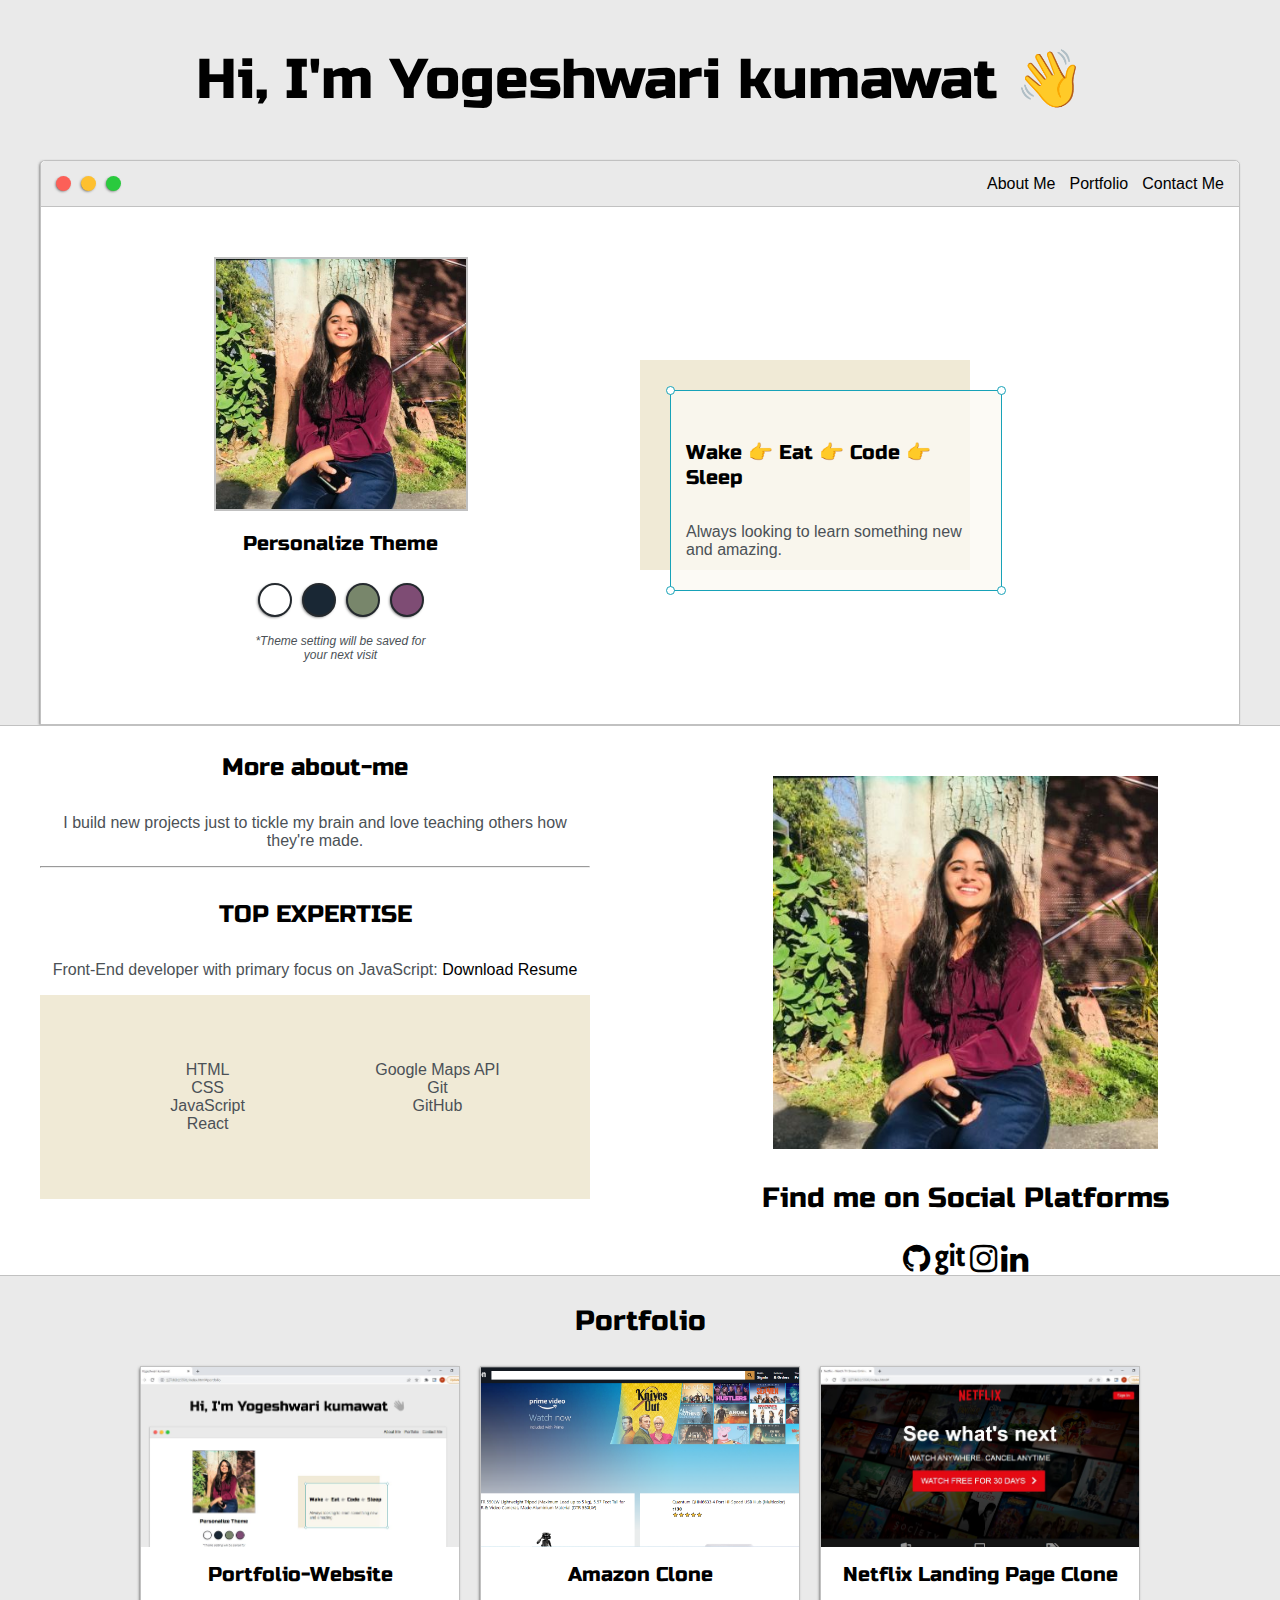
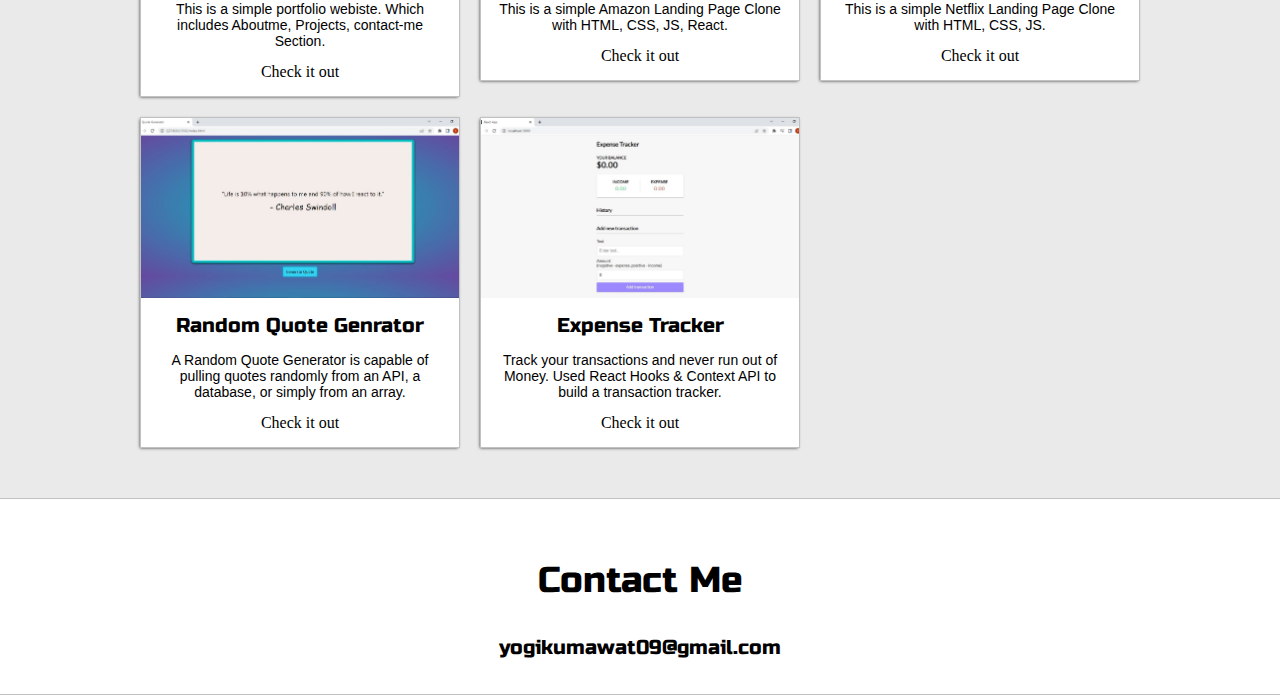
<file: index.html>
<!DOCTYPE html>
<html>
<head>
    <title>Yogeshwari kumawat</title>
    <meta name="viewport" content="width=device-width, initial-scale=1, 
    maximum-scale=1, minimum-scale=1" />

    <link href="https://fonts.googleapis.com/css2?family=Russo+One&display=swap" rel="stylesheet">

    <link href="https://fonts.googleapis.com/css2?
    family=Roboto+Mono:wght@500&family=Russo+One&display=swap" 
    rel="stylesheet">
    
    <link rel="stylesheet" type="text/css" href="default.css">

    <link id="theme-style" rel="stylesheet" type="text/css" href="">
    <link rel="stylesheet" href="https://maxcdn.bootstrapcdn.com/font-awesome/4.7.0/css/font-awesome.min.css">
</head>
<body>
    
    <section class="s1">
        <div class="main-container">
        <div class="greeting-wrapper">
            <h1>Hi, I'm Yogeshwari kumawat 👋</h1>
        </div>

        <div class="intro-wrapper">
            <div class="nav-wrapper">
                <div class="dots-wrapper">
               <div id="dot-1" class="browser-dot"></div>
               <div id="dot-2" class="browser-dot"></div>
               <div id="dot-3" class="browser-dot"></div>
            </div>

            <ul id="navigation">
                <li><a href="#about-me">About Me</a></li>
                <li><a href="#portfolio">Portfolio</a></li>
                <li><a href="#contact-me">Contact Me</a></li>
            </ul>
            </div>
        
            <div class="left-column">
            <img id="profile_pic" src="images/yogi.jpg">
            <h5 style="text-align:center;Line-height: 0;">Personalize Theme</h5>

            <div id ="theme-option-wrapper">
                <div data-mode="light" id="light-mode" class="theme-dot"></div>
                <div data-mode="blue" id="blue-mode" class="theme-dot"></div>
                <div data-mode="green" id="green-mode" class="theme-dot"></div>
                <div data-mode="purple" id="purple-mode" class="theme-dot"></div>
            </div>

            <p id="setting-note"> *Theme setting will be saved for<br>your next visit
            </p>
            </div>


            <div class="right-column">

                <div id="preview-shadow">
             <div id="preview">
                 <div id="corner-tl" class="corner"></div>
                 <div id="corner-tr" class="corner"></div>
                 <h5>Wake 👉 Eat 👉 Code 👉 Sleep</h5>
                 <p>Always looking to learn something new and amazing.</p>
                 <div id="corner-br" class="corner"></div>
                 <div id="corner-bl" class="corner"></div>
             </div>
             </div>
            </div>
        </div>
      </div>
    </section>

    <section class="s2">
        <div class="main-container" id="about-me" style="text-align: center;">
            <div class="about-wrapper">
             <div class="about-me">
               <h4 style="margin-top: 5%">More about-me</h4>
               <p>I build new projects just to tickle my brain and love teaching others how they're made.</p>
               
               <hr>
               <h4>TOP EXPERTISE</h4>

               <p>Front-End developer with primary focus on JavaScript:
                   <a target="_blank" href="yogeshwari k.pdf">Download Resume</a> </p>
               
                <div id="skills">
                    <ul>
                        <li>HTML</li>
                        <li>CSS</li>
                        <li>JavaScript</li>
                        <li>React</li>
                    </ul>

                    <ul>
                        <li>Google Maps API</li>
                        <li>Git</li>
                        <li>GitHub</li>
                    </ul>

                 </div>

                </div>

             <div class="social-links">
                <div class="about-img">
                    <img id="social_img" src="images/yogi.jpg">
                <h3>Find me on Social Platforms</h3>
                                <div class="flex-center">
                                    <a href="https://www.github.com/Yogeshwari18" target="_blank"><i
                                            class="fa fa-github fa-2x icon-3d"></i></a>
                                    <a href="https://www.github.com/Yogeshwari18" target="_blank"><i
                                            class="fa fa-git fa-2x icon-3d"></i></a>
                                    <a href="https://www.instagram.com/yogikumawat09" target="_blank"><i
                                            class="fa fa-instagram fa-2x icon-3d"></i></a>
                                    <a href="https://www.linkedin.com/in/yogeshwari-kumawat-737a9b20a" target="_blank"><i
                                            class="fa fa-linkedin fa-2x icon-3d"></i></a>
                </div>
              </div>
            </div>
            </div>
          </div>
        </div>
    </section>

    <section class="s1">
        <div class="main-container"  id="portfolio" style="text-align: center;">
            <h3 style="text-align: center;">Portfolio</h3>
            <div class="post-wrapper">  
            <div>
                <div class="post">
                    <img class="thumbnail" src="images/portfolio.JPG">
                    <div class="post-preview">
                        <h6 class="post-title">Portfolio-Website</h6>
                        <p class="post-intro">This is a simple portfolio webiste. Which includes Aboutme, Projects, contact-me Section.
                        </p>
                        <a href="https://yogeshwari18.github.io/" target="_blank">Check it out</a>
                    </div>
                </div>
            </div>

            <div>
                <div class="post">
                    <img class="thumbnail" src="images/amazon-clone.png">
                    <div class="post-preview">
                        <h6 class="post-title">Amazon Clone</h6>
                        <p class="post-intro">This is a simple Amazon Landing Page Clone with HTML, CSS, JS, React.
                        </p>
                        <a href="https://yogeshwari18.github.io/amazon-clone" target="_blank">Check it out</a>
                    </div>
                </div>
            </div>

            <div>
                <div class="post">
                    <img class="thumbnail" src="images/netflix.JPG">
                    <div class="post-preview">
                        <h6 class="post-title">Netflix Landing Page Clone</h6>
                        <p class="post-intro">This is a simple Netflix Landing Page Clone with HTML, CSS, JS.
                        </p>
                        <a href="/projects/netflix-landing/" target="_blank">Check it out</a>
                    </div>
                </div>
            </div>

            <div>
                <div class="post">
                    <img class="thumbnail" src="images/quote project.JPG">
                    <div class="post-preview">
                        <h6 class="post-title">Random Quote Genrator</h6>
                        <p class="post-intro">A Random Quote Generator is capable of pulling quotes randomly from an API, a database, or simply from an array.
                        </p>
                        <a href="/projects/Random-Quote-main/" target="_blank">Check it out</a>
                    </div>
                </div>
            </div>

            <div>
                <div class="post">
                    <img class="thumbnail" src="images/expensetracker.JPG">
                    <div class="post-preview">
                        <h6 class="post-title">Expense Tracker</h6>
                        <p class="post-intro">Track your transactions and never run out 
                             of Money. Used React Hooks & Context 
                             API to build a transaction tracker.
                        </p>
                        <a href="" target="_blank">Check it out</a>
                    </div>
                </div>
            </div>

            </div>
        </div>
    </section>

    <section class="s2">
        <div class="main-container" style="text-align: center;" id="contact-me">
            <h2 style="margin-top: 5%">Contact Me</h2>
            <h5><a href="mailto:yogikumawat09@gmail.com">yogikumawat09@gmail.com</a></h5>
        </div>
        </div>

   <script type="text/javascript" src="script.js"></script>

</body>
</html>
</file>
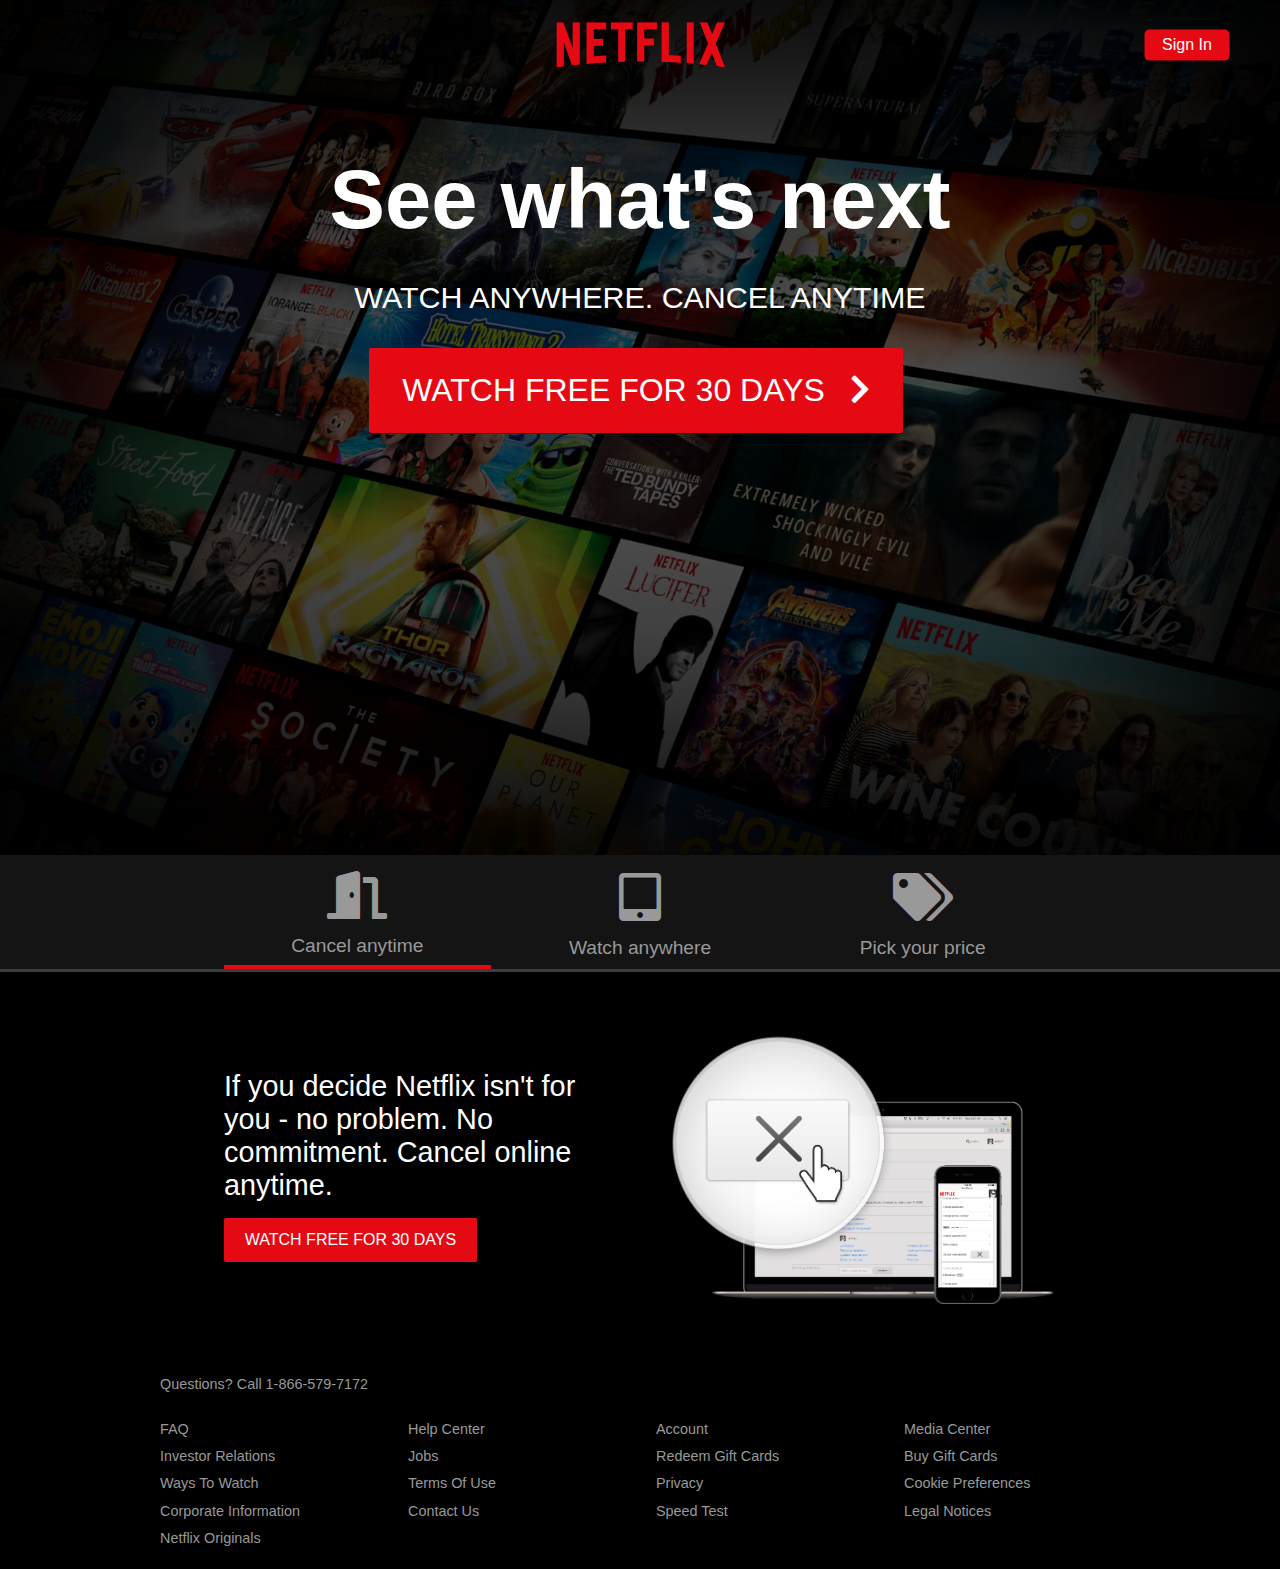
<file: projects/netflix-landing/index.html>
<!DOCTYPE html>
<html lang="en">
  <head>
    <meta charset="UTF-8" />
    <meta http-equiv="X-UA-Compatible" content="IE=edge" />
    <meta name="viewport" content="width=device-width, initial-scale=1.0" />
    <link
      href="https://cdnjs.cloudflare.com/ajax/libs/font-awesome/5.13.0/css/all.min.css"
      rel="stylesheet"
    />
    <link rel="stylesheet" href="css/style.css" />
    <title>Netflix - Watch TV Shows Online, Watch Movies Online</title>
  </head>
  <body>
    <header class="showcase">
      <div class="showcase-top">
        <img src="img/logo.png" alt="Netflix" />
        <a href="#" class="btn btn-rounded">Sign In</a>
      </div>
      <div class="showcase-content">
        <h1>See what's next</h1>
        <p>Watch anywhere. cancel anytime</p>
        <a href="#" class="btn btn-xl">
          Watch Free For 30 Days <i class="fas fa-chevron-right btn-icon"></i>
        </a>
      </div>
    </header>
    <section class="tabs">
      <div class="container">
        <div id="tab-1" class="tab-item tab-border">
          <i class="fas fa-door-open fa-3x"></i>
          <p class="hide-sm">Cancel anytime</p>
        </div>
        <div id="tab-2" class="tab-item">
          <i class="fas fa-tablet-alt fa-3x"></i>
          <p class="hide-sm">Watch anywhere</p>
        </div>
        <div id="tab-3" class="tab-item">
          <i class="fas fa-tags fa-3x"></i>
          <p class="hide-sm">Pick your price</p>
        </div>
      </div>
    </section>

    <section class="tab-content">
      <div class="container">
        <!-- Tab Content 1 -->
        <div id="tab-1-content" class="tab-content-item show">
          <div class="tab-1-content-inner">
            <div>
              <p class="text-lg">
                If you decide Netflix isn't for you - no problem. No commitment.
                Cancel online anytime.
              </p>
              <a href="#" class="btn btn-lg">Watch Free For 30 Days</a>
            </div>
            <img src="img/tab-content-1.png" alt="" />
          </div>
        </div>

        <!-- Tab 2 content -->
        <div id="tab-2-content" class="tab-content-item">
          <div class="tab-2-content-top">
            <p class="text-lg">
              Watch TV shows and movie anytime, anywhere - personalized for you.
            </p>
            <a href="#" class="btn btn-lg">Watch Free For 30 Days</a>
          </div>
          <div class="tab-2-content-bottom">
            <div>
              <img src="img/tab-content-2-1.png" alt="" />
              <p class="text-md">Watch on your TV</p>
              <p class="text-dark">
                Smart TVs, PlayStation, Xbox, Chromecast, Apple TV, Blu-ray
                players and more.
              </p>
            </div>

            <div>
              <img src="img/tab-content-2-2.png" alt="" />
              <p class="text-md">Watch instantly or download for later</p>
              <p class="text-dark">
                Availabel on phone and tablet, wherever you go.
              </p>
            </div>

            <div>
              <img src="img/tab-content-2-3.png" alt="" />
              <p class="text-md">Use any computer</p>
              <p class="text-dark">Watch right on Netflix.com</p>
            </div>
          </div>
        </div>

        <!-- Tab 3 content -->
        <div id="tab-3-content" class="tab-content-item">
          <div class="text-center">
            <p class="text-lg">
              Choose one plan and watch everything on Netflix.
            </p>
            <a href="#" class="btn btn-lg">Watch Free For 30 Days</a>
          </div>

          <table class="table">
            <thead>
              <tr>
                <th></th>
                <th>Basic</th>
                <th>Standard</th>
                <th>Premium</th>
              </tr>
            </thead>
            <tbody>
              <tr>
                <td>Monthly price after free month ends on 6/19/19</td>
                <td>$8.99</td>
                <td>$12.99</td>
                <td>$15.99</td>
              </tr>
              <tr>
                <td>HD Available</td>
                <td><i class="fas fa-times"></i></td>
                <td><i class="fas fa-check"></i></td>
                <td><i class="fas fa-check"></i></td>
              </tr>
              <tr>
                <td>Ultra HD Available</td>
                <td><i class="fas fa-times"></i></td>
                <td><i class="fas fa-times"></i></td>
                <td><i class="fas fa-check"></i></td>
              </tr>
              <tr>
                <td>Screens you can watch on at the same time</td>
                <td>1</td>
                <td>2</td>
                <td>4</td>
              </tr>
              <tr>
                <td>Watch on your laptop, TV, phone and tablet</td>
                <td><i class="fas fa-check"></i></td>
                <td><i class="fas fa-check"></i></td>
                <td><i class="fas fa-check"></i></td>
              </tr>
              <tr>
                <td>Unlimited movies and TV shows</td>
                <td><i class="fas fa-check"></i></td>
                <td><i class="fas fa-check"></i></td>
                <td><i class="fas fa-check"></i></td>
              </tr>
              <tr>
                <td>Cancel anytime</td>
                <td><i class="fas fa-check"></i></td>
                <td><i class="fas fa-check"></i></td>
                <td><i class="fas fa-check"></i></td>
              </tr>
              <tr>
                <td>First month free</td>
                <td><i class="fas fa-check"></i></td>
                <td><i class="fas fa-check"></i></td>
                <td><i class="fas fa-check"></i></td>
              </tr>
            </tbody>
          </table>
        </div>
      </div>
    </section>

    <footer class="footer">
      <p>Questions? Call 1-866-579-7172</p>
      <div class="footer-cols">
        <ul>
          <li><a href="#">FAQ</a></li>
          <li><a href="#">Investor Relations</a></li>
          <li><a href="#">Ways To Watch</a></li>
          <li><a href="#">Corporate Information</a></li>
          <li><a href="#">Netflix Originals</a></li>
        </ul>
        <ul>
          <li><a href="#">Help Center</a></li>
          <li><a href="#">Jobs</a></li>
          <li><a href="#">Terms Of Use</a></li>
          <li><a href="#">Contact Us</a></li>
        </ul>
        <ul>
          <li><a href="#">Account</a></li>
          <li><a href="#">Redeem Gift Cards</a></li>
          <li><a href="#">Privacy</a></li>
          <li><a href="#">Speed Test</a></li>
        </ul>
        <ul>
          <li><a href="#">Media Center</a></li>
          <li><a href="#">Buy Gift Cards</a></li>
          <li><a href="#">Cookie Preferences</a></li>
          <li><a href="#">Legal Notices</a></li>
        </ul>
      </div>
    </footer>

    <script src="js/main.js"></script>
  </body>
</html>
</file>
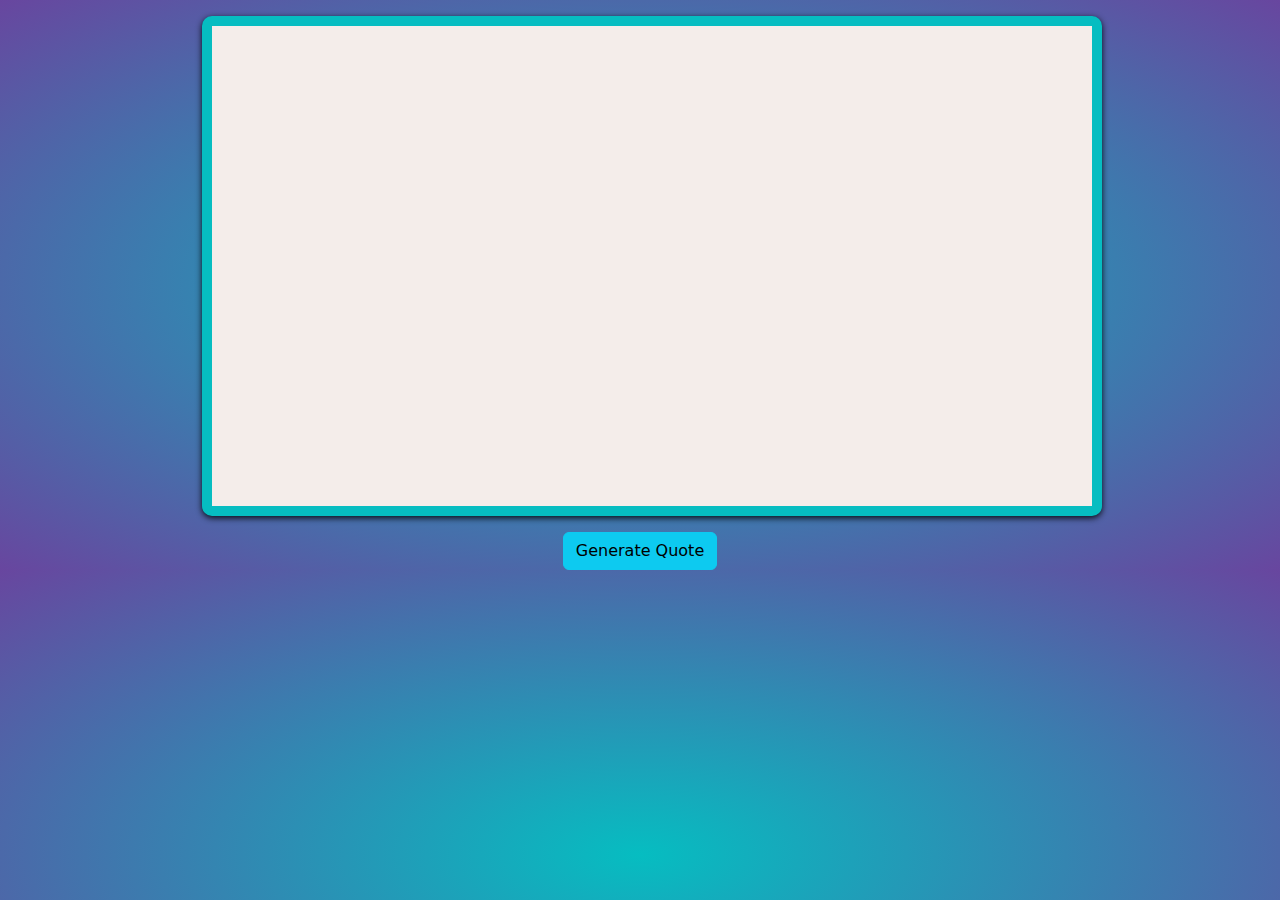
<file: projects/Random-Quote-main/index.html>
<!DOCTYPE html>
<html lang="en">
<head>
    <meta charset="UTF-8">
    <meta http-equiv="X-UA-Compatible" content="IE=edge">
    <meta name="viewport" content="width=device-width, initial-scale=1.0">
    <link rel="stylesheet" href="https://cdn.jsdelivr.net/npm/bootstrap@5.1.3/dist/css/bootstrap.min.css" >
    <link rel="stylesheet" href="style.css">
    <title>Quote Generator</title>
</head>
<body>
   
      <div class="container my-3">
        <div class="quotes">
            <p id="quote"></p>
            <h3 id="author"></h3>
        </div>
    </div>
    <div style="text-align: center;">
        <button onclick="generate()" type="button" class="btn btn-info">Generate Quote</button>
    </div>
    <script src="index.js"></script>
</body>
</html>
</file>
<file: default.css>
:root {
  --mainColor: #eaeaea;
  --secondaryColor: #fff;

  --borderColor: #c1c1c1;

  --mainText: black;
  --secondaryText: #4b5156;

  --themeDotBorder: #24292e;

  --previewBg: rgb(251, 249, 243, 0.8);
  --previewShadow: #f0ead6;

  --buttonColor: black;
}

html,
body {
  padding: 0;
  margin: 0;
}

body * {
  transition: 0.3s;
}

h1,
h2,
h3,
h4,
h5,
h6,
strong {
  color: var(--mainText);
  font-family: "Russo One", sans-serif !important;
  font-weight: 500;
}

p,
li,
span,
label,
input,
textarea {
  color: var(--secondaryText);
  font-family: "Roboto", sans-serif !important ;
}

a {
  text-decoration: none;
  color: black;
}

ul {
  list-style: none;
}

h1 {
  font-size: 56px;
}

h2 {
  font-size: 36px;
}
h3 {
  font-size: 28px;
}
h4 {
  font-size: 24px;
}
h5 {
  font-size: 20px;
}
h6 {
  font-size: 16px;
}

.s1 {
  background-color: var(--mainColor);
  border-bottom: 1px solid var(--borderColor);
  overflow: auto;
}

.s2 {
  background-color: var(--secondaryColor);
  border-bottom: 1px solid var(--borderColor);
  overflow: auto;
}

.main-container {
  width: 1200px;
  margin: 0 auto;
}

.greeting-wrapper {
  display: grid;
  text-align: center;
  align-content: center;
  min-height: 10em;
}

.intro-wrapper {
  background-color: var(--secondaryColor);
  border: 1px solid var(--borderColor);
  border-radius: 5px 5px 0 0;

  -webkit-box-shadow: -1px 1px 3px -1px rgba(0, 0, 0, 0.75);
  -moz-box-shadow: -1px 1px 3px -1px rgba(0, 0, 0, 0.75);
  box-shadow: -1px 1px 3px -1px rgba(0, 0, 0, 0.75);

  display: grid;
  grid-template-columns: 1fr 1fr;
  /*grid-template-rows: 3em 30em;*/
  grid-template-areas:
    "nav-wrapper nav-wrapper"
    "left-column right-column";
}

.nav-wrapper {
  border-radius: 5px 5px 0 0;
  grid-area: nav-wrapper;
  border-bottom: 1px solid var(--borderColor);
  display: flex;
  justify-content: space-between;
  align-items: center;
  background-color: var(--mainColor);
}

#navigation a {
  color: var(--mainText);
}

#navigation {
  margin: 0;
  padding: 10px;
}

#navigation li {
  display: inline-block;
  margin-right: 5px;
  margin-left: 5px;
}

.dots-wrapper {
  display: flex;
  padding: 10px;
}

#dot-1 {
  background-color: #fc6058;
}

#dot-2 {
  background-color: #fec02f;
}

#dot-3 {
  background-color: #2aca3e;
}

.browser-dot {
  background-color: black;
  height: 15px;
  width: 15px;
  border-radius: 50%;
  margin: 5px;

  -webkit-box-shadow: -1px 1px 3px -1px rgba(0, 0, 0, 0.75);
  -moz-box-shadow: -1px 1px 3px -1px rgba(0, 0, 0, 0.75);
  box-shadow: -1px 1px 3px -1px rgba(0, 0, 0, 0.75);
}

.left-column {
  grid-area: left-column;
  padding-top: 50px;
  padding-bottom: 50px;
}

#profile_pic {
  display: block;
  margin: 0 auto;

  height: 250px;
  width: 250px;
  object-fit: cover;
  border: 2px solid var(--borderColor);
}

#theme-option-wrapper {
  display: flex;
  justify-content: center;
}

.theme-dot {
  height: 30px;
  width: 30px;
  background-color: black;
  border-radius: 50%;

  margin: 5px;
  border: 2px solid var(--themeDotBorder);

  -webkit-box-shadow: -1px 1px 3px -1px rgba(0, 0, 0, 0.75);
  -moz-box-shadow: -1px 1px 3px -1px rgba(0, 0, 0, 0.75);
  box-shadow: -1px 1px 3px -1px rgba(0, 0, 0, 0.75);

  cursor: pointer;
}

.theme-dot:hover {
  border-width: 5px;
}

#light-mode {
  background-color: #fff;
}

#blue-mode {
  background-color: #192734;
}
#green-mode {
  background-color: #78866b;
}

#purple-mode {
  background-color: #7e4c74;
}

#setting-note {
  font-size: 12px;
  font-style: italic;
  text-align: center;
}

.right-column {
  grid-area: right-column;
  display: grid;
  align-content: center;

  padding-top: 50px;
  padding-bottom: 50px;
}

#preview-shadow {
  background-color: var(--previewShadow);
  width: 300px;
  height: 180px;
  padding-left: 30px;
  padding-top: 30px;
}

#preview {
  width: 300px;
  border: 1.5px solid #17a2b8;
  background-color: var(--previewBg);
  padding: 15px;
  position: relative;
}

.corner {
  width: 7px;
  height: 7px;
  border-radius: 50%;
  border: 1.5px solid #17a2b8;
  background-color: #fff;
  position: absolute;
}

#corner-tl {
  top: -5px;
  left: -5px;
}

#corner-tr {
  top: -5px;
  right: -5px;
}

#corner-br {
  bottom: -5px;
  right: -5px;
}
#corner-bl {
  bottom: -5px;
  left: -5px;
}

.about-wrapper {
  display: grid;
  grid-template-columns: repeat(auto-fit, minmax(320px, 1fr));
  /*padding-bottom: 50px;
    padding-top: 50px;*/
  gap: 100px;
}

#skills {
  display: flex;
  justify-content: space-evenly;
  background-color: var(--previewShadow);
  padding-top: 50px;
  padding-bottom: 50px;
}

.social-links {
  display: grid;
  align-content: center;
  text-align: center;
  padding-top: 50px;
}

#social_img {
  width: 70%;
}

.post-wrapper {
  display: grid;
  grid-template-columns: repeat(auto-fit, 320px);
  gap: 20px;
  justify-content: center;
  padding-bottom: 50px;
}

.post {
  border: 1px solid var(--borderColor);
  -webkit-box-shadow: -1px 1px 3px -1px rgba(0, 0, 0, 0.75);
  -moz-box-shadow: -1px 1px 3px -1px rgba(0, 0, 0, 0.75);
  box-shadow: -1px 1px 3px -1px rgba(0, 0, 0, 0.75);
}

.thumbnail {
  display: block;
  width: 100%;
  height: 180px;
  object-fit: cover;
}

.post-preview {
  background-color: #fff;
  padding: 15px;
}

.post-title {
  color: black;
  margin: 0;
  text-align: center;
  font-size: 20px;
  margin: 0;
}

.post-intro {
  color: black;
  font-size: 14px;
  text-align: center;
}

#contact-form {
  display: block;
  max-width: 600px;
  margin: 0 auto;
  border: 1px solid var(--borderColor);
  padding: 15px;
  border-radius: 5px;
  background-color: var(--mainColor);
  margin-bottom: 50px;
}

#contact-form label {
  line-height: 2.7em;
}

#contact-form textarea {
  min-height: 100px;
  font-size: 14px;
}

.input-field {
  width: 100%;
  padding-top: 10px;
  padding-bottom: 10px;
  background-color: var(--secondaryColor);
  border-radius: 5px;
  border: 1px solid var(--borderColor);
  font-size: 14px;
}

#submit-btn {
  margin-top: 10px;
  width: 100%;
  padding-top: 10px;
  padding-bottom: 10px;
  color: #fff;
  background-color: var(--buttonColor);
  border: none;
}

@media screen and (max-width: 1200px) {
  .main-container {
    width: 95%;
  }
}

@media screen and (max-width: 800px) {
  .intro-wrapper {
    grid-template-columns: 1fr;
    grid-template-areas:
      "nav-wrapper"
      "left-column"
      "right-column";
  }

  .right-column {
    justify-content: center;
  }
}
</file>
<file: projects/netflix-landing/css/style.css>
:root {
  --primary-color: #e50914;
  --dark-color: #141414;
}

* {
  box-sizing: border-box;
  margin: 0;
  padding: 0;
}

body {
  font-family: "Arial", sans-serif;
  --webkit-font-smoothing: antialiased;
  background: #000;
  color: #999;
}

ul {
  list-style: none;
}

h1,
h2,
h3,
h4 {
  color: #fff;
}

a {
  color: #fff;
  text-decoration: none;
}

p {
  margin: 0.5rem 0;
}

img {
  width: 100%;
}

.showcase {
  width: 100%;
  height: 95vh;
  position: relative;
  background: url("../img/background.jpg") no-repeat center center/cover;
}

.showcase::after {
  content: "";
  position: absolute;
  top: 0;
  left: 0;
  width: 100%;
  height: 100%;
  z-index: 1;
  background: rgba(0, 0, 0, 0.6);
  box-shadow: inset 120px 100px 250px #000000, inset -120px -100px 250px #000000;
}

.showcase-top {
  position: relative;
  height: 90px;
  z-index: 2;
}

.showcase-top img {
  width: 170px;
  position: absolute;
  top: 50%;
  left: 50%;
  transform: translate(-50%, -50%);
}

.showcase-top a {
  position: absolute;
  top: 50%;
  right: 0;
  transform: translate(-50%, -50%);
}

.showcase-content {
  position: relative;
  margin: auto;
  display: flex;
  flex-direction: column;
  justify-content: center;
  align-items: center;
  text-align: center;
  margin-top: 4rem;
  z-index: 2;
}

.showcase-content h1 {
  font-weight: 700;
  font-size: 5.2rem;
  line-height: 1.1;
  margin: 0 0 2rem;
}

.showcase-content p {
  text-transform: uppercase;
  color: #fff;
  font-weight: 400;
  line-height: 1.25;
  font-size: 1.9rem;
  margin: 0 0 2rem;
}

/* Tabs */

.tabs {
  background: var(--dark-color);
  padding-top: 1rem;
  border-bottom: 3px solid #3d3d3d;
}

.tabs .container {
  display: grid;
  grid-template-columns: repeat(3, 1fr);
  grid-gap: 1rem;
  align-items: center;
  justify-content: center;
  text-align: center;
}

.tabs p {
  font-size: 1.2rem;
  padding-top: 0.5rem;
}

.tabs .container > div {
  padding: 1.5 0;
}

.tabs .container > div:hover {
  color: #fff;
  cursor: pointer;
}

.tab-border {
  border-bottom: var(--primary-color) 4px solid;
}

/* tab content */
.tab-content {
  padding: 3rem 0;
  background-color: #000;
  color: #fff;
}

/* hide content initially */
#tab-1-content,
#tab-2-content,
#tab-3-content {
  display: none;
}

.show {
  display: block !important;
}

#tab-1-content .tab-1-content-inner {
  display: grid;
  grid-template-columns: repeat(2, 1fr);
  grid-gap: 2rem;
  align-items: center;
  justify-content: center;
}

#tab-2-content .tab-2-content-top {
  display: grid;
  grid-template-columns: 2fr 1fr;
  grid-gap: 1rem;
  justify-content: center;
  align-items: center;
}

#tab-2-content .tab-2-content-bottom {
  margin-top: 2rem;
  display: grid;
  grid-template-columns: repeat(3, 1fr);
  grid-gap: 2rem;
  justify-content: center;
  align-items: center;
  text-align: center;
}

.table {
  width: 100%;
  margin-top: 1rem;
  border-collapse: collapse;
  border-spacing: 0;
}

.table thead th {
  text-transform: uppercase;
  padding: 0.1rem;
}

.table tbody tr td {
  color: #999;
  padding: 0.2rem 1.1rem;
  text-align: center;
}

.table tbody tr td:first-child {
  text-align: left;
}

table tbody tr:nth-child(odd) {
  background: #222;
}

/* Footer */
.footer {
  max-width: 75%;
  margin: 1rem auto;
  overflow: auto;
}

.footer,
.footer a {
  color: #999;
  font-size: 0.9rem;
}

.footer p {
  margin-bottom: 1.5rem;
}

.footer .footer-cols {
  display: grid;
  grid-template-columns: repeat(4, 1fr);
  grid-gap: 2rem;
}

.footer li {
  line-height: 1.9;
}

/* conatiner*/
.container {
  max-width: 70%;
  margin: auto;
  overflow: hidden;
  padding: 0 2rem;
}

/* text styles */
.text-xl {
  font-size: 2rem;
  margin-bottom: 1rem;
}

.text-lg {
  font-size: 1.8rem;
  margin-bottom: 1rem;
}

text-md {
  font-size: 1rem;
  margin-bottom: 1.5rem;
}

.text-center {
  text-align: center;
}

.text-dark {
  color: #999;
}

/* Button */
.btn {
  display: inline-block;
  background: var(--primary-color);
  color: #fff;
  padding: 0.4rem 1.1rem;
  font-size: 1rem;
  text-align: 1rem;
  border: none;
  cursor: pointer;
  margin-right: 0.5rem;
  outline: none;
  box-shadow: 0 1px 0 rgba(0, 0, 0, 0.45);
  border-radius: 2px;
}

.btn:hover {
  opacity: 0.9;
}

.btn-rounded {
  border-radius: 5px;
}

.btn-xl {
  font-size: 2rem;
  padding: 1.5rem 2.1rem;
  text-transform: uppercase;
}

.btn-lg {
  font-size: 1rem;
  padding: 0.8rem 1.3rem;
  text-transform: uppercase;
}

.btn-icon {
  margin-left: 1rem;
}

@media (max-width: 960px) {
  .showcase {
    height: 70vh;
  }

  .hide-sm {
    display: none;
  }

  .showcase-top img {
    top: 30%;
    left: 5%;
    transform: translate(0);
  }

  .showcase-content h1 {
    font-size: 2.2rem;
    line-height: 1;
  }

  .showcase-content p {
    font-size: 1rem;
  }

  .footer .footer-cols {
    grid-template-columns: repeat(2, 1fr);
  }

  .btn-xl {
    font-size: 0.8rem;
    padding: 1.1rem 2rem;
  }

  .text-xl {
    font-size: 1.5rem;
  }

  .text-lg {
    font-size: 0.9rem;
  }

  .text-md {
    font-size: 1.2rem;
    margin-bottom: 1rem;
  }
}

@media (max-width: 700px) {
  .showcase::after {
    box-shadow: inset 80px 80px 250px #000000, inset -80px -80px 250px #000000;
  }

  #tab-1-content .tab-1-content-inner {
    grid-template-columns: 1fr;
    text-align: center;
  }

  #tab-2-content .tab-2-content-top {
    display: block;
    text-align: center;
  }

  #tab-2-content .tab-2-content-bottom {
    grid-template-columns: 1fr;
  }
}
</file>
<file: projects/Random-Quote-main/style.css>
body{
    background: #06bcc1;
        
        background: -webkit-radial-gradient(center, #06BDC1, #68469F);
        background: -moz-radial-gradient(center, #06BDC1, #68469F);
        background: radial-gradient(ellipse at center, #06BDC1, #68469F);
   
}


.container{
    width: 1280px;
    margin: auto;
    max-width: 900px;
  }

.quotes{
    height: 500px;
    display: flex;
  justify-content: center;
  align-items: center;
  flex-direction: column;
  width: 900px;
  text-align: center;
  min-height: 400px;
  padding: 0 25px;
  color: gray;
  border-radius: 10px;
  background-color: #F4EDEA;
  border: 10px solid #06BDC1;
  box-shadow: 0px 2px 6px 0px rgba(0, 0, 0, 0.9); 
}

.quotes p{
    font-size: 1.5rem;
    color: black;
  }
 
  
  .quotes h3{
    font-size: 2rem;
    color: black;
    font-family: 'Dancing Script', cursive;
  }
  

@media (max-width:480px) {
    .quotes p,.quotes h3{
        font-size: 1rem;
    }
    
}
</file>
